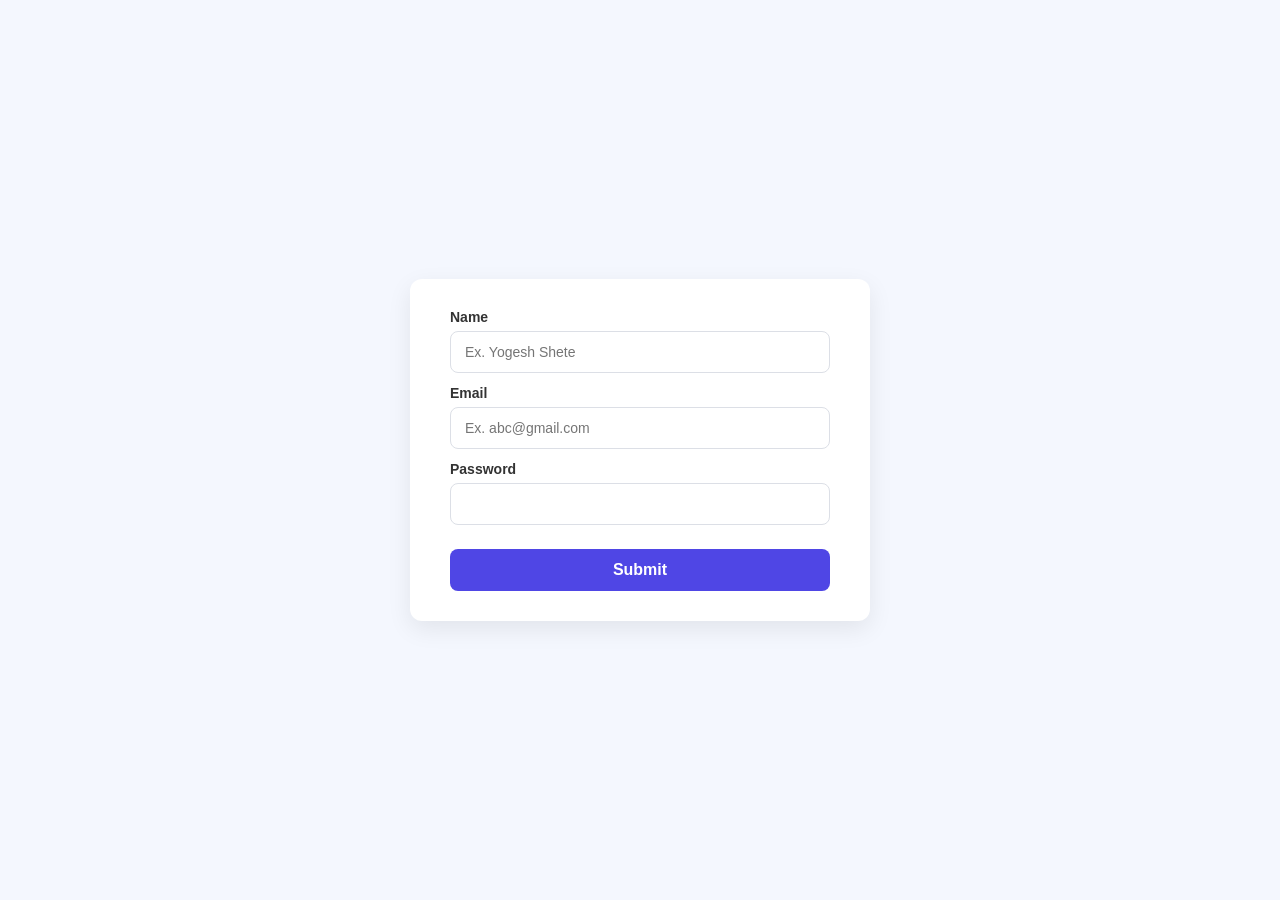
<file: Registration.html>
<!DOCTYPE html>
<html lang="en">
<head>
    <meta charset="UTF-8">
    <meta name="viewport" content="width=device-width, initial-scale=1.0">
    <title>Styled Form</title>
    <style>
        body {
            font-family: 'Segoe UI', Tahoma, Geneva, Verdana, sans-serif;
            background-color: #f4f7fe;
            display: flex;
            justify-content: center;
            align-items: center;
            min-height: 100vh;
            margin: 0;
        }

        main {
            background-color: #ffffff;
            padding: 30px 40px;
            border-radius: 12px;
            box-shadow: 0 8px 24px rgba(0, 0, 0, 0.08);
            width: 100%;
            max-width: 380px;
        }

        form {
            display: flex;
            flex-direction: column;
        }

        label {
            font-size: 14px;
            font-weight: 600;
            color: #333333;
            margin-bottom: 6px;
            margin-top: 12px;
        }

        label:first-of-type {
            margin-top: 0;
        }


        input[type="text"],
        input[type="email"],
        input[type="password"] {
            padding: 12px 14px;
            border: 1.5px solid #dcdfe6;
            border-radius: 8px;
            font-size: 14px;
            outline: none;
            transition: all 0.3s ease;
        }

        input:focus {
            border-color: #4f46e5;
            box-shadow: 0 0 0 3px rgba(79, 70, 229, 0.15);
        }

        button[type="submit"] {
            margin-top: 24px;
            padding: 12px;
            background-color: #4f46e5;
            color: #ffffff;
            font-size: 16px;
            font-weight: 600;
            border: none;
            border-radius: 8px;
            cursor: pointer;
            transition: background-color 0.3s ease, transform 0.1s ease;
        }

        button[type="submit"]:hover {
            background-color: #4338ca;
        }

        button[type="submit"]:active {
            transform: scale(0.98);
        }
    </style>
</head>
<body>

    <main>
        <form method="POST" action="">
            <label for="name">Name</label>
            <input type="text" id="name" name="name" placeholder="Ex. Yogesh Shete">

            <label for="email">Email</label>
            <input type="email" id="email" name="email" placeholder="Ex. abc@gmail.com">

            <label for="password">Password</label>
            <input type="password" id="password" name="password">

            <button type="submit">Submit</button>
        </form>
    </main>

</body>
</html>
</file>
